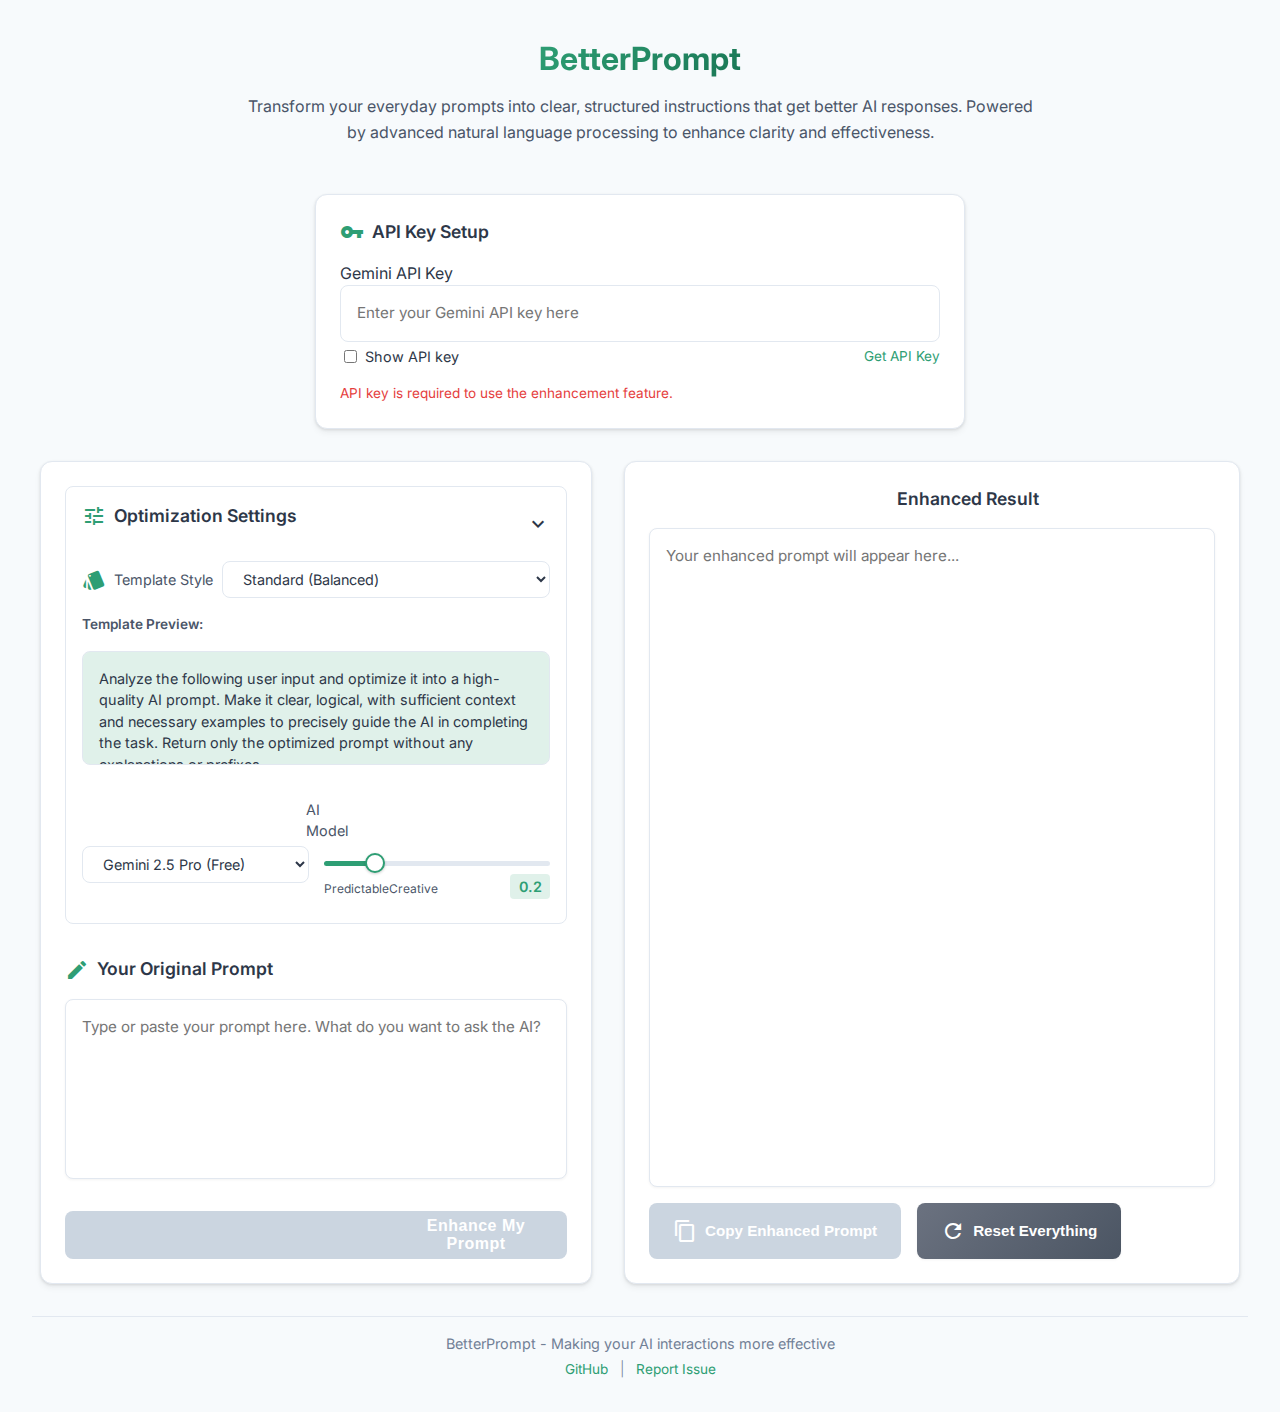
<file: index.html>
<!DOCTYPE html>
<html lang="en">
<head>
    <title>BetterPrompt - AI Prompt Enhancement Tool</title>
    <meta charset="UTF-8">
    <meta name="viewport" content="width=device-width, initial-scale=1.0">
    <meta name="description" content="BetterPrompt helps you create clearer, more effective AI prompts to get better responses from AI systems.">
    <link rel="stylesheet" href="css/styles.css">
    <link rel="stylesheet" href="https://fonts.googleapis.com/icon?family=Material+Icons">
    <link rel="preconnect" href="https://fonts.googleapis.com">
    <link rel="preconnect" href="https://fonts.gstatic.com" crossorigin>
    <link href="https://fonts.googleapis.com/css2?family=Inter:wght@400;500;600;700&display=swap" rel="stylesheet">
    <link rel="icon" type="image/svg+xml" href="assets/favicon.svg">
</head>

<body>
    <button id="darkModeToggle" class="dark-mode-toggle" aria-label="Toggle dark mode">
        <span class="material-icons" id="darkModeIcon">dark_mode</span>
    </button>

    <div class="container-wrapper">
        <header>
            <h1>BetterPrompt</h1>
            <div class="description">
                Transform your everyday prompts into clear, structured instructions that get better AI responses.
                Powered by advanced natural language processing to enhance clarity and effectiveness.
            </div>
        </header>

        <!-- API Key Configuration Section -->
        <div class="api-key-section">
            <div class="panel-title">
                <span class="material-icons panel-icon">vpn_key</span>API Key Setup
            </div>
            <label for="apiKey">Gemini API Key</label>
            <input type="password" id="apiKey" placeholder="Enter your Gemini API key here">
            <div id="showKeyContainer">
                <label id="showKeyLabel">
                    <input type="checkbox" id="showKey"> Show API key
                </label>
                <a href="https://aistudio.google.com/app/apikey" target="_blank" class="info-link">
                    Get API Key
                </a>
            </div>
            <div id="apiKeyStatus" class="mt-1"></div>
        </div>

        <div class="container">
            <div class="panel left-panel">
                <div class="settings-section">
                    <div class="collapsible-header">
                        <div class="panel-title mb-0">
                            <span class="material-icons panel-icon">tune</span>Optimization Settings
                        </div>
                        <span class="material-icons collapsible-icon">expand_more</span>
                    </div>

                    <div class="collapsible-content">
                        <div class="model-info mt-3">
                            <div class="flex items-center gap-2">
                                <span class="material-icons text-md" style="color: var(--primary-color);">style</span>
                                <div class="tooltip">
                                    <span>Template Style</span>
                                    <span class="tooltip-text">Choose how your prompt should be optimized. Different templates produce different styles of output.</span>
                                </div>
                                <select id="promptSelector" class="prompt-selector" style="margin-left: auto; width: 70%;">
                                    <option value="default">Standard (Balanced)</option>
                                    <option value="concise">Concise (Minimal)</option>
                                    <option value="detailed">Detailed (Comprehensive)</option>
                                    <option value="custom">Custom Template</option>
                                </select>
                            </div>

                            <div class="template-title mt-2">Template Preview:</div>
                            <div class="template-content" id="templateContent">
                                Select a template style from the dropdown above...
                            </div>

                            <!-- Custom Template Input (Hidden) -->
                            <textarea id="customPrompt" style="display: none;"></textarea>

                            <!-- Custom Template Button (only shown when custom is selected) -->
                            <div id="editCustomTemplateContainer" style="display: none;" class="text-center mb-2">
                                <button id="editCustomTemplateBtn" class="text-sm" style="padding: 6px 12px; width: auto; margin: 0 auto;">
                                    <span class="material-icons" style="font-size: 16px;">edit</span>
                                    Edit Custom Template
                                </button>
                            </div>

                            <!-- Model Selection and Temperature Controls -->
                            <div style="display: flex; margin-top: 10px; gap: 15px; flex-wrap: wrap;">
                                <!-- Left: Model Selection -->
                                <div style="flex: 1; min-width: 180px;">
                                    <div class="flex items-center gap-2">
                                        <span class="material-icons text-md" style="color: var(--primary-color);">smart_toy</span>
                                        <div class="tooltip">
                                            <span>AI Model</span>
                                            <span class="tooltip-text">Select which Gemini model to use for prompt optimization.</span>
                                        </div>
                                    </div>
                                    <select id="modelSelector" class="model-selector mt-1">
                                        <option value="gemini-2.0-flash-lite">Gemini 2.0 Flash Lite</option>
                                        <option value="gemini-2.0-flash">Gemini 2.0 Flash</option>
                                        <option value="gemini-2.5-pro-exp-03-25" selected>Gemini 2.5 Pro (Free)</option>
                                    </select>
                                </div>

                                <!-- Right: Temperature Control -->
                                <div style="flex: 1; min-width: 180px;">
                                    <div class="flex items-center gap-2">
                                        <span class="material-icons text-md" style="color: var(--primary-color);">thermostat</span>
                                        <div class="tooltip">
                                            <span>Creativity Level</span>
                                            <span class="tooltip-text">Controls how creative vs. predictable the output will be. Higher values produce more varied results.</span>
                                        </div>
                                    </div>
                                    <div class="temperature-container">
                                        <input type="range" id="temperatureSlider" min="0" max="1" step="0.1" value="0.2"
                                            class="temperature-slider">
                                        <div class="flex items-center justify-between">
                                            <div class="temperature-labels">
                                                <span>Predictable</span>
                                                <span>Creative</span>
                                            </div>
                                            <div id="temperatureValue" class="temperature-value">0.2</div>
                                        </div>
                                    </div>
                                </div>
                            </div>
                        </div>
                    </div>
                </div>

                <div class="input-section">
                    <div class="panel-title">
                        <span class="material-icons panel-icon">edit</span>Your Original Prompt
                    </div>
                    <textarea id="originalPrompt" placeholder="Type or paste your prompt here. What do you want to ask the AI?"></textarea>
                    <button id="optimizeButton" class="optimize-button" disabled>
                        <span class="material-icons">auto_fix_high</span>Enhance My Prompt
                    </button>
                </div>
            </div>

            <div class="panel right-panel">
                <div class="panel-title">
                    <span class="material-icons panel-icon">psychology</span>Enhanced Result
                </div>
                <textarea id="optimizedPrompt" placeholder="Your enhanced prompt will appear here..."></textarea>
                <div class="button-container">
                    <button id="copyButton" class="copy-button" disabled>
                        <span class="material-icons">content_copy</span>Copy Enhanced Prompt
                    </button>
                    <button id="clearButton" class="reset-button">
                        <span class="material-icons">refresh</span>Reset Everything
                    </button>
                </div>
            </div>
        </div>

        <div class="loading-indicator" id="loadingIndicator">
            <div class="spinner"></div>
            <span>Creating your enhanced prompt...</span>
        </div>

        <!-- Custom Template Modal -->
        <div id="customTemplateModal" class="modal">
            <div class="modal-content">
                <div class="modal-header">
                    <div class="modal-title">Custom Template Editor</div>
                    <span class="close-modal" id="closeCustomTemplateModal">&times;</span>
                </div>
                <div class="modal-body">
                    <p class="text-sm mb-2">Create your own template to control exactly how prompts are enhanced.</p>
                    <textarea id="modalCustomPrompt" placeholder="Enter your custom template instructions here..." style="height: 180px; width: 100%;"></textarea>
                </div>
                <div class="modal-footer">
                    <button id="saveCustomTemplateBtn">Save Template</button>
                    <button id="cancelCustomTemplateBtn" style="background: linear-gradient(135deg, #6B7280, #4B5563);">Cancel</button>
                </div>
            </div>
        </div>

        <footer class="footer">
            <div>BetterPrompt - Making your AI interactions more effective</div>
            <div class="footer-links">
                <a href="https://github.com/ahacad/betterpromptweb" target="_blank" class="info-link">GitHub</a>
                <span class="divider">|</span>
                <a href="https://github.com/ahacad/betterpromptweb/issues" target="_blank" class="info-link">Report Issue</a>
            </div>
        </footer>
    </div>

    <script src="js/config.js"></script>
    <script src="js/utils.js"></script>
    <script src="js/main.js"></script>
</body>

</html>
</file>
<file: css/styles.css>
:root {
    /* Modern color palette */
    --primary-color: #2e9e74;
    --primary-gradient: linear-gradient(135deg, #2e9e74, #1a7755);
    --primary-light: rgba(46, 158, 116, 0.15);
    --primary-dark: #1a7755;
    --secondary-color: #56B870;
    --secondary-light: #85d498;
    --accent-color: #E1EEBC;
    
    /* Text colors */
    --text-dark: #2d3748;
    --text-medium: #4a5568;
    --text-light: #718096;
    
    /* Background colors */
    --bg-main: #f7fafc;
    --bg-panel: #ffffff;
    --bg-card: #ffffff;
    
    /* Border and shadow */
    --border-color: #e2e8f0;
    --shadow-sm: 0 1px 3px rgba(0, 0, 0, 0.05);
    --shadow-md: 0 4px 6px rgba(0, 0, 0, 0.05), 0 1px 3px rgba(0, 0, 0, 0.1);
    --shadow-lg: 0 10px 15px rgba(0, 0, 0, 0.05), 0 4px 6px rgba(0, 0, 0, 0.05);
    
    /* Transitions */
    --transition-normal: all 0.2s ease;
    --transition-slow: all 0.3s ease;
    
    /* Spacing */
    --spacing-xs: 4px;
    --spacing-sm: 8px;
    --spacing-md: 16px;
    --spacing-lg: 24px;
    --spacing-xl: 32px;
    
    /* Border radius */
    --radius-sm: 4px;
    --radius-md: 8px;
    --radius-lg: 12px;
}

/* Dark mode colors */
.dark-mode {
    --primary-color: #3eb889;
    --primary-gradient: linear-gradient(135deg, #3eb889, #2a8c69);
    --primary-light: rgba(62, 184, 137, 0.2);
    --primary-dark: #2a8c69;
    
    --text-dark: #f7fafc;
    --text-medium: #e2e8f0;
    --text-light: #a0aec0;
    
    --bg-main: #1a202c;
    --bg-panel: #2d3748;
    --bg-card: #2d3748;
    
    --border-color: #4a5568;
    --shadow-sm: 0 1px 3px rgba(0, 0, 0, 0.3);
    --shadow-md: 0 4px 6px rgba(0, 0, 0, 0.4);
    --shadow-lg: 0 10px 15px rgba(0, 0, 0, 0.5);
}

/* Base styles */
body {
    font-family: 'Inter', 'Segoe UI', -apple-system, BlinkMacSystemFont, sans-serif;
    padding: var(--spacing-md);
    background-color: var(--bg-main);
    color: var(--text-dark);
    margin: 0;
    position: relative;
    overflow-x: hidden;
    line-height: 1.5;
    transition: var(--transition-normal);
}

.container-wrapper {
    max-width: 1300px;
    margin: 0 auto;
    padding: 0 var(--spacing-md);
}

/* Typography */
h1, h2, h3, h4, h5, h6 {
    margin-top: 0;
    color: var(--text-dark);
    font-weight: 700;
    line-height: 1.2;
    transition: var(--transition-normal);
}

h1 {
    font-size: 2rem;
    margin-bottom: var(--spacing-md);
    background: var(--primary-gradient);
    -webkit-background-clip: text;
    background-clip: text;
    color: transparent;
    display: inline-block;
}

.description {
    color: var(--text-medium);
    font-size: 1rem;
    max-width: 800px;
    margin: 0 auto var(--spacing-lg);
    line-height: 1.6;
}

/* Header */
header {
    text-align: center;
    margin-bottom: var(--spacing-md);
    padding: var(--spacing-lg) 0 var(--spacing-sm);
}

/* Layout */
.container {
    display: grid;
    grid-template-columns: minmax(400px, 46%) 1fr;
    gap: var(--spacing-xl);
    max-width: 1200px;
    margin: 0 auto;
    height: auto;
    min-height: 600px;
}

/* Panels */
.panel {
    background-color: var(--bg-panel);
    padding: var(--spacing-lg);
    border-radius: var(--radius-lg);
    box-shadow: var(--shadow-md);
    display: flex;
    flex-direction: column;
    border: 1px solid var(--border-color);
    transition: var(--transition-normal);
}

.panel:hover {
    box-shadow: var(--shadow-lg);
}

.left-panel, .right-panel {
    position: relative;
}

.panel-title {
    font-size: 1.1rem;
    font-weight: 600;
    margin-bottom: var(--spacing-md);
    color: var(--text-dark);
    display: flex;
    align-items: center;
}

.panel-icon {
    margin-right: var(--spacing-sm);
    color: var(--primary-color);
    font-size: 1.3rem;
}

.section-title {
    font-size: 1rem;
    font-weight: 600;
    margin-bottom: var(--spacing-sm);
    color: var(--text-dark);
    display: flex;
    align-items: center;
}

.section-icon {
    margin-right: var(--spacing-sm);
    color: var(--primary-color);
    font-size: 1.2rem;
}

/* Inputs and form elements */
textarea, 
input[type="password"],
input[type="text"],
select {
    width: 100%;
    padding: var(--spacing-md);
    border: 1px solid var(--border-color);
    border-radius: var(--radius-md);
    font-size: 0.95rem;
    line-height: 1.5;
    background-color: var(--bg-card);
    color: var(--text-dark);
    font-family: inherit;
    transition: var(--transition-normal);
    box-sizing: border-box;
}

textarea {
    flex: 1;
    resize: none;
    min-height: 180px;
    box-shadow: var(--shadow-sm);
    margin-bottom: var(--spacing-md);
}

textarea:focus, 
input:focus,
select:focus {
    outline: none;
    border-color: var(--primary-color);
    box-shadow: 0 0 0 3px var(--primary-light);
}

/* Buttons */
button {
    padding: var(--spacing-md) var(--spacing-lg);
    background: var(--primary-gradient);
    color: white;
    border: none;
    border-radius: var(--radius-md);
    font-size: 0.95rem;
    cursor: pointer;
    font-weight: 600;
    transition: var(--transition-normal);
    display: flex;
    align-items: center;
    justify-content: center;
    gap: var(--spacing-sm);
    box-shadow: var(--shadow-sm);
    text-align: center;
}

button:hover {
    transform: translateY(-2px);
    box-shadow: var(--shadow-md);
}

button:active {
    transform: translateY(0);
}

button:disabled {
    background: #cbd5e0;
    cursor: not-allowed;
    transform: none;
    box-shadow: none;
}

.button-container {
    display: flex;
    gap: var(--spacing-md);
}

.copy-button {
    background: linear-gradient(135deg, var(--secondary-color), #429e5a);
}

.copy-button:hover {
    background: linear-gradient(135deg, #429e5a, #378a4d);
}

.reset-button {
    background: linear-gradient(135deg, #6B7280, #4B5563);
}

.optimize-button {
    width: 100%;
    height: 48px;
    font-size: 1rem;
    margin-top: var(--spacing-md);
    letter-spacing: 0.5px;
}

/* Settings sections */
.settings-section {
    background-color: var(--bg-card);
    border-radius: var(--radius-md);
    padding: var(--spacing-md);
    margin-bottom: var(--spacing-md);
    border: 1px solid var(--border-color);
    transition: var(--transition-normal);
}

.settings-section:hover {
    box-shadow: var(--shadow-md);
}

.collapsible-header {
    cursor: pointer;
    display: flex;
    justify-content: space-between;
    align-items: center;
    width: 100%;
}

.collapsible-icon {
    transition: transform 0.3s ease;
}

.collapsible-icon.collapsed {
    transform: rotate(-90deg);
}

.collapsible-content {
    max-height: 1000px;
    overflow: hidden;
    transition: max-height 0.3s ease;
}

.collapsible-content.collapsed {
    max-height: 0;
}

/* Template styles */
.template-title {
    font-size: 0.85rem;
    font-weight: 600;
    margin: var(--spacing-sm) 0;
    color: var(--text-medium);
}

.template-content {
    background-color: var(--primary-light);
    border: 1px solid var(--border-color);
    border-radius: var(--radius-md);
    padding: var(--spacing-md);
    font-size: 0.9rem;
    line-height: 1.5;
    max-height: 80px;
    overflow-y: auto;
    white-space: pre-wrap;
    word-wrap: break-word;
    margin-bottom: var(--spacing-md);
    color: var(--text-dark);
    transition: var(--transition-normal);
}

/* Model selector and temperature */
.model-info {
    display: flex;
    flex-direction: column;
    gap: var(--spacing-sm);
    margin-bottom: var(--spacing-sm);
    color: var(--text-medium);
    font-size: 0.9rem;
}

.model-selector, 
.prompt-selector {
    padding: var(--spacing-sm) var(--spacing-md);
    border-radius: var(--radius-md);
    border: 1px solid var(--border-color);
    font-size: 0.9rem;
    background-color: var(--bg-card);
    color: var(--text-dark);
    width: 100%;
    transition: var(--transition-normal);
}

/* Input section */
.input-section {
    margin-top: var(--spacing-md);
    display: flex;
    flex-direction: column;
    flex-grow: 1;
}

/* API key section */
.api-key-section {
    background-color: var(--bg-panel);
    border-radius: var(--radius-lg);
    padding: var(--spacing-lg);
    margin: var(--spacing-md) auto var(--spacing-xl) auto;
    max-width: 600px;
    border: 1px solid var(--border-color);
    box-shadow: var(--shadow-md);
    transition: var(--transition-normal);
}

.api-key-section:hover {
    box-shadow: var(--shadow-lg);
}

#showKeyContainer {
    display: flex;
    align-items: center;
    margin-top: var(--spacing-xs);
    margin-bottom: var(--spacing-md);
    font-size: 0.9rem;
}

#showKeyLabel {
    display: flex;
    align-items: center;
    font-weight: normal;
}

#showKeyLabel input {
    margin-right: var(--spacing-sm);
}

#apiKeyStatus {
    font-size: 0.85rem;
    margin-top: var(--spacing-xs);
    transition: var(--transition-normal);
}

.info-link {
    font-size: 0.85rem;
    color: var(--primary-color);
    text-decoration: none;
    display: inline-block;
    margin-left: auto;
    transition: var(--transition-normal);
}

.info-link:hover {
    color: var(--primary-dark);
    text-decoration: underline;
}

/* Loading indicator */
.loading-indicator {
    display: none;
    align-items: center;
    justify-content: center;
    gap: var(--spacing-md);
    padding: var(--spacing-lg) var(--spacing-xl);
    background-color: rgba(255, 255, 255, 0.95);
    border-radius: var(--radius-lg);
    position: absolute;
    top: 50%;
    left: 50%;
    transform: translate(-50%, -50%);
    color: var(--primary-color);
    font-weight: 500;
    box-shadow: var(--shadow-lg);
    border: 1px solid var(--border-color);
    z-index: 20;
    transition: var(--transition-slow);
}

.dark-mode .loading-indicator {
    background-color: rgba(45, 55, 72, 0.95);
}

.loading-indicator.show {
    display: flex;
}

.spinner {
    width: 20px;
    height: 20px;
    border: 3px solid var(--primary-light);
    border-radius: 50%;
    border-top-color: var(--primary-color);
    animation: spin 1s ease-in-out infinite;
}

@keyframes spin {
    to {
        transform: rotate(360deg);
    }
}

/* Toast notifications */
.toast-notification {
    position: fixed;
    top: 10px;
    left: 50%;
    transform: translateX(-50%);
    background-color: rgba(45, 55, 72, 0.9);
    color: white;
    padding: var(--spacing-md) var(--spacing-lg);
    border-radius: 50px;
    font-size: 0.9rem;
    font-weight: 500;
    z-index: 100;
    opacity: 0;
    transition: var(--transition-slow);
    white-space: nowrap;
    box-shadow: var(--shadow-md);
    display: flex;
    align-items: center;
    gap: var(--spacing-sm);
}

.toast-notification.show {
    opacity: 1;
    top: 20px;
    transform: translateX(-50%);
}

.toast-notification.success {
    background-color: rgba(72, 187, 120, 0.9);
}

.toast-notification.error {
    background-color: rgba(229, 62, 62, 0.9);
}

.toast-notification.info {
    background-color: rgba(66, 153, 225, 0.9);
}

.toast-notification.warning {
    background-color: rgba(237, 137, 54, 0.9);
}

.toast-icon {
    font-size: 1.1rem;
}

/* Footer */
.footer {
    text-align: center;
    margin-top: var(--spacing-xl);
    padding: var(--spacing-md) 0;
    color: var(--text-light);
    font-size: 0.9rem;
    border-top: 1px solid var(--border-color);
}

.footer-links {
    width: fit-content;
    margin: var(--spacing-xs) auto 0;
    display: flex;
    align-items: center;
    gap: var(--spacing-sm);
}

/* Modal styles */
.modal {
    display: none;
    position: fixed;
    z-index: 100;
    left: 0;
    top: 0;
    width: 100%;
    height: 100%;
    background-color: rgba(0, 0, 0, 0.4);
    backdrop-filter: blur(3px);
}

/* Divider style */
.divider {
    color: var(--text-light);
    margin: 0 var(--spacing-xs);
    font-weight: 300;
}

.modal-content {
    background-color: var(--bg-panel);
    margin: 15% auto;
    padding: var(--spacing-lg);
    border: 1px solid var(--border-color);
    border-radius: var(--radius-lg);
    width: min(400px, 90%);
    box-shadow: var(--shadow-lg);
    transform: translateY(20px);
    opacity: 0;
    transition: 0.3s ease;
}

.modal.show .modal-content {
    transform: translateY(0);
    opacity: 1;
}

.modal-header {
    display: flex;
    justify-content: space-between;
    align-items: center;
    margin-bottom: var(--spacing-md);
}

.modal-title {
    font-size: 1.2rem;
    font-weight: 600;
    color: var(--text-dark);
}

.close-modal {
    color: var(--text-light);
    font-size: 1.5rem;
    font-weight: bold;
    cursor: pointer;
    transition: var(--transition-normal);
}

.close-modal:hover {
    color: var(--text-dark);
}

.modal-body {
    margin-bottom: var(--spacing-lg);
}

.modal-footer {
    display: flex;
    justify-content: flex-end;
    gap: var(--spacing-md);
}

/* Dark mode toggle */
.dark-mode-toggle {
    position: absolute;
    top: var(--spacing-md);
    right: var(--spacing-md);
    background: none;
    border: none;
    color: var(--text-medium);
    cursor: pointer;
    font-size: 1.5rem;
    padding: var(--spacing-sm);
    display: flex;
    align-items: center;
    justify-content: center;
    border-radius: 50%;
    transition: var(--transition-normal);
    box-shadow: none;
}

.dark-mode-toggle:hover {
    color: var(--text-dark);
    background-color: var(--bg-card);
    transform: none;
}

/* Tooltip styles */
.tooltip {
    position: relative;
    display: inline-block;
}

.tooltip .tooltip-text {
    visibility: hidden;
    width: 200px;
    background-color: rgba(45, 55, 72, 0.95);
    color: white;
    text-align: center;
    border-radius: var(--radius-md);
    padding: 8px;
    position: absolute;
    z-index: 100;
    bottom: 125%;
    left: 50%;
    transform: translateX(-50%);
    opacity: 0;
    transition: opacity 0.3s;
    font-size: 0.85rem;
    pointer-events: none;
    font-weight: normal;
}

.tooltip .tooltip-text::after {
    content: "";
    position: absolute;
    top: 100%;
    left: 50%;
    margin-left: -5px;
    border-width: 5px;
    border-style: solid;
    border-color: rgba(45, 55, 72, 0.95) transparent transparent transparent;
}

.tooltip:hover .tooltip-text {
    visibility: visible;
    opacity: 1;
}

/* Temperature slider custom styling */
.temperature-container {
    margin-top: var(--spacing-sm);
}

.temperature-slider {
    -webkit-appearance: none;
    width: 100%;
    height: 5px;
    border-radius: 5px;
    background: linear-gradient(to right, #1a7755, #56B870, #e67e22);
    outline: none;
    margin: var(--spacing-sm) 0;
}

.temperature-slider::-webkit-slider-thumb {
    -webkit-appearance: none;
    appearance: none;
    width: 20px;
    height: 20px;
    border-radius: 50%;
    background: white;
    cursor: pointer;
    border: 2px solid var(--primary-color);
    box-shadow: 0 1px 3px rgba(0,0,0,0.2);
    transition: all 0.2s ease;
}

.temperature-slider::-webkit-slider-thumb:hover {
    transform: scale(1.1);
}

.temperature-labels {
    display: flex;
    justify-content: space-between;
    margin-top: 4px;
    font-size: 0.75rem;
    color: var(--text-medium);
}

.temperature-value {
    background-color: var(--primary-light);
    padding: 2px 8px;
    border-radius: 4px;
    font-weight: 600;
    color: var(--primary-color);
    min-width: 24px;
    text-align: center;
    transition: var(--transition-normal);
}

/* Responsive styles */
@media (max-width: 1024px) {
    .container {
        grid-template-columns: 1fr;
        gap: var(--spacing-lg);
    }
    
    .left-panel, .right-panel {
        min-width: unset;
    }
}

@media (max-width: 768px) {
    :root {
        --spacing-md: 12px;
        --spacing-lg: 20px;
    }
    
    body {
        padding: var(--spacing-sm);
    }
    
    .panel {
        padding: var(--spacing-md);
    }
    
    h1 {
        font-size: 1.75rem;
    }
    
    .description {
        font-size: 0.9rem;
    }
    
    .button-container {
        flex-direction: column;
    }
    
    .api-key-section {
        padding: var(--spacing-md);
    }
}

/* Utility classes */
.fade-in {
    animation: fadeIn 0.5s ease-in-out;
}

@keyframes fadeIn {
    from { opacity: 0; }
    to { opacity: 1; }
}

.mt-1 { margin-top: var(--spacing-xs); }
.mt-2 { margin-top: var(--spacing-sm); }
.mt-3 { margin-top: var(--spacing-md); }
.mt-4 { margin-top: var(--spacing-lg); }

.mb-1 { margin-bottom: var(--spacing-xs); }
.mb-2 { margin-bottom: var(--spacing-sm); }
.mb-3 { margin-bottom: var(--spacing-md); }
.mb-4 { margin-bottom: var(--spacing-lg); }

.text-xs { font-size: 0.75rem; }
.text-sm { font-size: 0.875rem; }
.text-md { font-size: 1rem; }
.text-lg { font-size: 1.125rem; }
.text-xl { font-size: 1.25rem; }

.font-normal { font-weight: 400; }
.font-medium { font-weight: 500; }
.font-semibold { font-weight: 600; }
.font-bold { font-weight: 700; }

.text-center { text-align: center; }
.flex { display: flex; }
.items-center { align-items: center; }
.justify-between { justify-content: space-between; }
.gap-1 { gap: var(--spacing-xs); }
.gap-2 { gap: var(--spacing-sm); }
.gap-3 { gap: var(--spacing-md); }

/* Transition all for smooth dark mode switch */
* {
    transition-property: color, background-color, border-color, box-shadow;
    transition-duration: 0.2s;
    transition-timing-function: ease;
}
</file>
